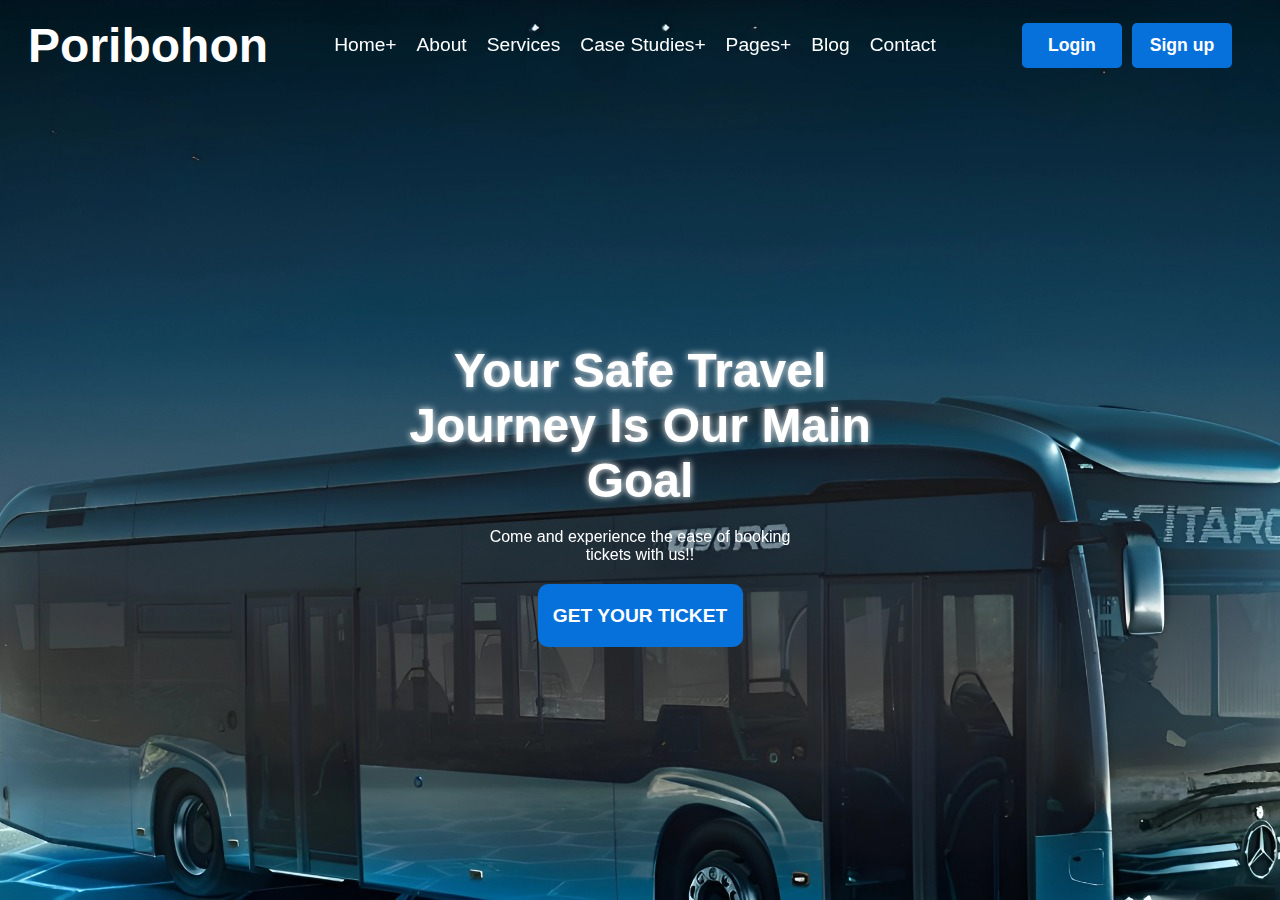
<file: bus.html>
<!DOCTYPE html>
<html lang="en">
<head>
    <meta charset="UTF-8">
    <meta name="viewport" content="width=device-width, initial-scale=1.0">
    <link rel="stylesheet" href="https://unpkg.com/aos@next/dist/aos.css" />
    <link rel="stylesheet" href="bus.css">
    <title>Ticket Booking</title>   
</head>
<body>
    <nav>
        <div class="logo">
            <h1>Poribohon</h1>
        </div>
        <div class="links">
            <div class="link" data-aos="fade-up" data-aos-duration="1200"><a href="">Home+</a></div>
            <div class="link" data-aos="fade-up" data-aos-duration="1200" data-aos-delay="100"><a href="">About</a></div>
            <div class="link" data-aos="fade-up" data-aos-duration="1200" data-aos-delay="200"><a href="">Services</a></div>
            <div class="link" data-aos="fade-up" data-aos-duration="1200" data-aos-delay="300"><a href="">Case Studies+</a></div>
            <div class="link" data-aos="fade-up" data-aos-duration="1200" data-aos-delay="400"><a href="">Pages+</a></div>
            <div class="link" data-aos="fade-up" data-aos-duration="1200" data-aos-delay="500"><a href="">Blog</a></div>
            <div class="link" data-aos="fade-up" data-aos-duration="1200" data-aos-delay="600"><a href="">Contact</a></div>
        </div>
        <div class="buttons">
            <button data-aos="fade-up" data-aos-duration="1200" data-aos-delay="800">Login</button>
            <button data-aos="fade-up" data-aos-duration="1200" data-aos-delay="900">Sign up</button>
        </div>
    </nav>
    <section>
        <div class="content">
            <h1 data-aos="fade-right" data-aos-duration="2000" data-aos-delay="900">Your Safe Travel Journey Is Our Main Goal</h1>
            <p data-aos="fade-left" data-aos-duration="2000" data-aos-delay="1000">Come and experience the ease of booking tickets with us!!</p>
            <button data-aos="zoom-in" data-aos-duration="2000" data-aos-delay="1200">GET YOUR TICKET</button>
        </div>
    </section>
    <script src="https://unpkg.com/aos@next/dist/aos.js"></script>
    <script>
      AOS.init();
    </script>
</body>
</html>
</file>
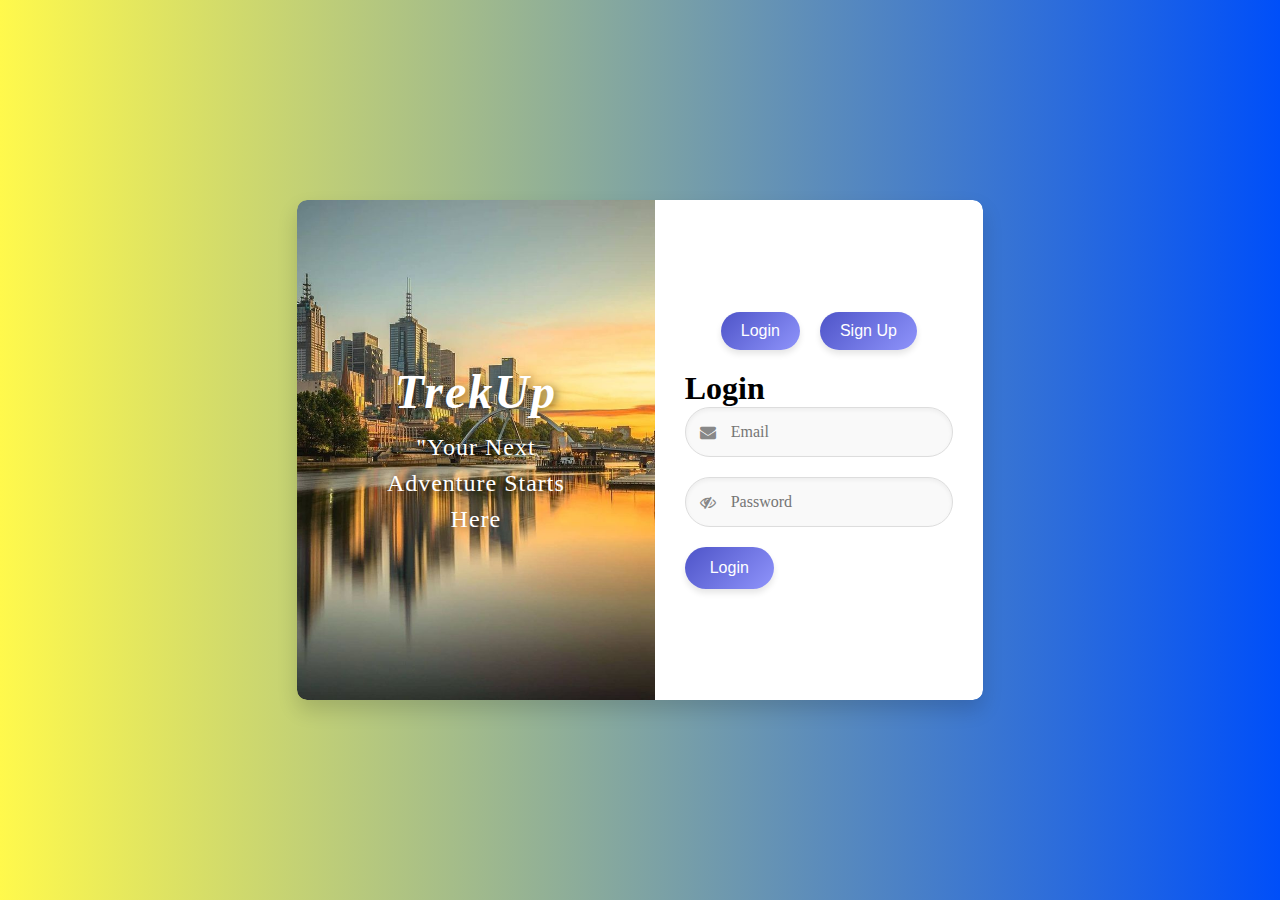
<file: login.html>
<!DOCTYPE html>
<html lang="en">

<head>
    <meta name="viewport" content="width=device-width, initial-scale=1">
    <link rel="stylesheet" href="https://cdnjs.cloudflare.com/ajax/libs/font-awesome/4.7.0/css/font-awesome.min.css">
    <link rel="stylesheet" href="login.css">
    <title>Login Page</title>
</head>

<body>
    <div class="container">
        <!-- Left Side Image -->
        <div class="left-image">
            <div class="text-overlay">
                <h1>TrekUp</h1>
                <p>"Your Next Adventure Starts Here</p>
              </div>
            <img src="./Assets/light.jpg" alt="Scenic Image">
        </div>

        <!-- Right Side Form with Toggle -->
        <div class="right-form">
            <div class="toggle-buttons">
                <button onclick="showLogin()" id="login-btn">Login</button>
                <button onclick="showSignup()" id="signup-btn">Sign Up</button>
            </div>
            <!-- Login Form -->
            <div id="login-form" class="form-content">
                <h1>Login</h1>
                <form id="loginForm" action="index.html" method="post" autocomplete="off">
                    <div class="input-group">
                        <input type="email" name="email" placeholder="Email" required>
                        <i class='fa fa-envelope'></i>
                    </div>
                    <div class="input-group">
                        <input type="password" name="password" placeholder="Password" required>
                        <i class="fa fa-eye-slash"></i>
                    </div>
                    <button type="submit" class="submit-btn">Login</button>
                </form>
            </div>

            <!-- Sign-Up Form -->
            <div id="signup-form" class="form-content" style="display: none;">
                <h1>Sign Up</h1>
                <form action="" method="get">
                    <div class="input-group">
                        <input type="text" name="username" placeholder="User Name" required>
                        <i class="fa fa-user"></i>
                    </div>
                    <div class="input-group">
                        <input type="email" name="email" placeholder="Email" required>
                        <i class='fa fa-envelope'></i>
                    </div>
                    <div class="input-group">
                        <input type="password" name="password" placeholder="Password" required>
                        <i class="fa fa-eye-slash"></i>
                    </div>
                    <button type="submit" class="submit-btn">Sign Up</button>
                </form>
            </div>
        </div>
    </div>

    <script src="login.js"></script>
</body>
</html>
</file>
<file: bus.css>
*{
    padding: 0;
    margin: 0;
    font-family: Arial, Helvetica, sans-serif;
    box-sizing: border-box;
}

body{
    width: 100%;
    height: 100vh;
    background-image: url("./Assets/bus.jpeg");
    background-repeat: no-repeat;
    background-position: center;
    background-size: cover;
}

nav{
    width: 100%;
    height: 10vh;
    display: flex;
    justify-content: space-around;
    align-items: center;
    color: white;
}

nav .logo{
    font-size: 1.5rem;
}

nav .links {
    display: flex;
}

nav .links a{
    color: white;
    text-decoration: none;
    font-size: 1.2rem;
    margin: 0 10px;
}

nav .links a:hover{
    text-decoration: underline;
}

nav .buttons{
    width: 250px;
    height: 10vh;
    display: flex;
    justify-content: center;
    align-items: center;
}

nav .buttons button{
    margin: 0 5px;
    width: 40%;
    height: 5vh;
    border-radius: 5px;
    border: none;
    outline: none;
    font-size: 1.1rem;
    font-weight: 700;
    color: white;
    background-color: rgb(7,113,219);
    transition: 0.2s linear;
}

.buttons button:hover{
    color: rgb(7,113,219);
    background-color: transparent;
    border: 2px solid rgb(7,113,219);
    box-shadow: 0 0 10px 4px rgb(7,113,219);
}

section{
    width: 100%;
    height: 90vh;
    display: flex;
    justify-content: center;
    align-items: center;
}

.content{
    width: 40%;
    text-align: center;
    color: white;
}

.content h1{
    font-size: 3rem;
    text-shadow: 0 0 7px white;
}


.content p{
    width: 60%;
    margin: 20px 20%;
}

.content button{
width: 40%;
height: 7vh;
border-radius: 10px;
background: rgb(7,113,219);    
border: none;
outline: none;
color: white;
cursor: pointer;
font-size: 1.2rem;
font-weight: 700;
transition: 0.2s linear;
}

.content button:hover{
    scale: 1.1;
    font-size: 1.3rem;
    background-color: transparent;
    backdrop-filter: brightness(40%);
    color: rgb(7,113,219);
    border: 1px solid rgb(7,113,219);
    box-shadow: 0 0 10px 3px rgb(7,113,219);
}
</file>
<file: login.css>
* {
    margin: 0;
    padding: 0;
    box-sizing: border-box;
  }
  
  body, html {
    height: 100%;
    margin: 0; /* Remove default margin */
    font-family: 'Times New Roman', serif;
    display: flex;
    justify-content: center;
    align-items: center;
    background: #004FF9; /* fallback for old browsers */
    background: -webkit-linear-gradient(to right, #FFF94C, #004FF9); /* Chrome 10-25, Safari 5.1-6 */
    background: linear-gradient(to right, #FFF94C, #004FF9); /* W3C, IE 10+/ Edge, Firefox 16+, Chrome 26+, Opera 12+, Safari 7+ */
    background-size: cover; /* Ensures the gradient fully covers the page */
    background-position: center center; /* Keeps the gradient centered */
    background-attachment: fixed; /* Keeps the background fixed while scrolling */
  }
  
  
  .container {
    display: flex;
    width: 95%;
    max-width: 1000px;
    height: 500px;
    border-radius: 10px;
    overflow: hidden;
    box-shadow: 0 10px 20px rgba(0, 0, 0, 0.15);
    transition: transform 0.3s ease-in-out;
  }
  
  .container:hover {
    transform: scale(1.02);
  }
  
  /* Left image section */
  .left-image {
    flex: 2;
    position: relative;
  }
  
  .left-image img {
    width: 100%;
    height: 100%;
    object-fit: cover;
    border-top-left-radius: 10px;
    border-bottom-left-radius: 10px;
  }
  
  .text-overlay {
    position: absolute;
    top: 50%;
    left: 50%;
    transform: translate(-50%, -50%);
    color: white;
    text-align: center;
    font-family: 'Times New Roman', serif;
    text-shadow: 2px 2px 8px rgba(0, 0, 0, 0.5); /* Shadow for the text to stand out */
  }
  
  .text-overlay h1 {
    font-size: 3rem;
    margin-bottom: 10px;
    letter-spacing: 2px;
    font-weight: bold;
    font-style: italic;
  }
  
  .text-overlay p {
    font-size: 1.5rem;
    font-weight: lighter;
    line-height: 1.5;
    margin-top: 0;
    letter-spacing: 1px;
  }
  
  /* Right form section */
  .right-form {
    flex: 1.5;
    display: flex;
    flex-direction: column;
    justify-content: center;
    padding: 30px;
    background: #fff;
    border-top-right-radius: 10px;
    border-bottom-right-radius: 10px;
  }
  
  /* Modernized Toggle Buttons, Input Fields, and Submit Button - As previous */
  
  
  /* Modernized Toggle Buttons */
  .toggle-buttons {
    display: flex;
    justify-content: center;
    margin-bottom: 20px;
  }
  
  .toggle-buttons button {
    padding: 10px 20px;
    margin: 0 10px;
    font-size: 16px;
    cursor: pointer;
    color: white;
    background: linear-gradient(135deg, #4e54c8, #8f94fb); /* Gradient effect */
    border: none;
    border-radius: 30px; /* Rounded edges */
    box-shadow: 0 4px 6px rgba(0, 0, 0, 0.1);
    transition: transform 0.3s, box-shadow 0.3s;
  }
  
  .toggle-buttons button:hover {
    transform: translateY(-2px); /* Slight hover lift */
    box-shadow: 0 8px 12px rgba(0, 0, 0, 0.2); /* Deepen shadow on hover */
  }
  
  /* Modernized Input Fields */
  .input-group {
    position: relative;
    margin-bottom: 20px;
    width: 100%;
  }
  
  .input-group input {
    width: 100%;
    padding: 15px;
    padding-left: 45px;
    font-size: 16px;
    font-family: 'Times New Roman', serif; /* Times New Roman for input fields */
    border: 1px solid #ddd;
    border-radius: 30px; /* Rounded edges */
    outline: none;
    background: #f9f9f9; /* Light background for a clean look */
    box-shadow: inset 0 2px 4px rgba(0, 0, 0, 0.05); /* Subtle inset shadow */
    transition: border-color 0.3s, box-shadow 0.3s;
  }
  
  .input-group input:focus {
    border-color: #8f94fb;
    box-shadow: 0 0 8px rgba(79, 82, 255, 0.2); /* Slight glow on focus */
  }
  
  .input-group i {
    position: absolute;
    left: 15px;
    top: 50%;
    transform: translateY(-50%);
    color: #888;
  }
  
  /* Modernized Submit Button */
  .submit-btn {
    padding: 12px 25px;
    font-size: 16px;
    cursor: pointer;
    color: white;
    background: linear-gradient(135deg, #4e54c8, #8f94fb); /* Gradient effect */
    border: none;
    border-radius: 30px; /* Rounded edges */
    box-shadow: 0 4px 6px rgba(0, 0, 0, 0.1);
    transition: transform 0.3s, box-shadow 0.3s;
  }
  
  .submit-btn:hover {
    transform: translateY(-2px); /* Slight hover lift */
    box-shadow: 0 8px 12px rgba(0, 0, 0, 0.2); /* Deepen shadow on hover */
  }
  @media screen and (max-width: 768px) {
    .container {
        flex-direction: column;
        height: auto; /* Allow content to flow vertically */
    }
  
    .left-image {
        flex: 1;
        height: 300px; /* Reduce image height for smaller screens */
    }
  
    .right-form {
        flex: 1;
        width: 100%;
        padding: 20px;
    }
  
    .text-overlay {
        font-size: 18px; /* Reduce font size for smaller screens */
    }
  
    .text-overlay h1 {
        font-size: 28px;
    }
  
    .text-overlay p {
        font-size: 14px;
    }
  
    .input-group input {
        font-size: 14px;
        padding: 8px 30px;  /* Reduced padding for smaller screens */
    }
  
    .input-group i {
        font-size: 16px;  /* Reduce icon size on smaller screens */
    }
  
    .toggle-buttons button {
        font-size: 14px;
        padding: 8px 16px;
    }
  
    .submit-btn {
        font-size: 14px;
        padding: 8px 16px;
    }
  }
  
  @media screen and (max-width: 480px) {
    .container {
        width: 100%;
        padding: 10px;
    }
  
    .text-overlay h1 {
        font-size: 24px;
    }
  
    .text-overlay p {
        font-size: 12px;
    }
  
    .input-group input {
        font-size: 12px;
        padding: 6px 28px;  /* Even smaller padding */
    }
  
    .input-group i {
        font-size: 14px; /* Smaller icon size for very small screens */
    }
  
    .toggle-buttons button {
        font-size: 12px;
        padding: 6px 14px;
    }
  
    .submit-btn {
        font-size: 12px;
        padding: 6px 14px;
    }
  }
</file>
